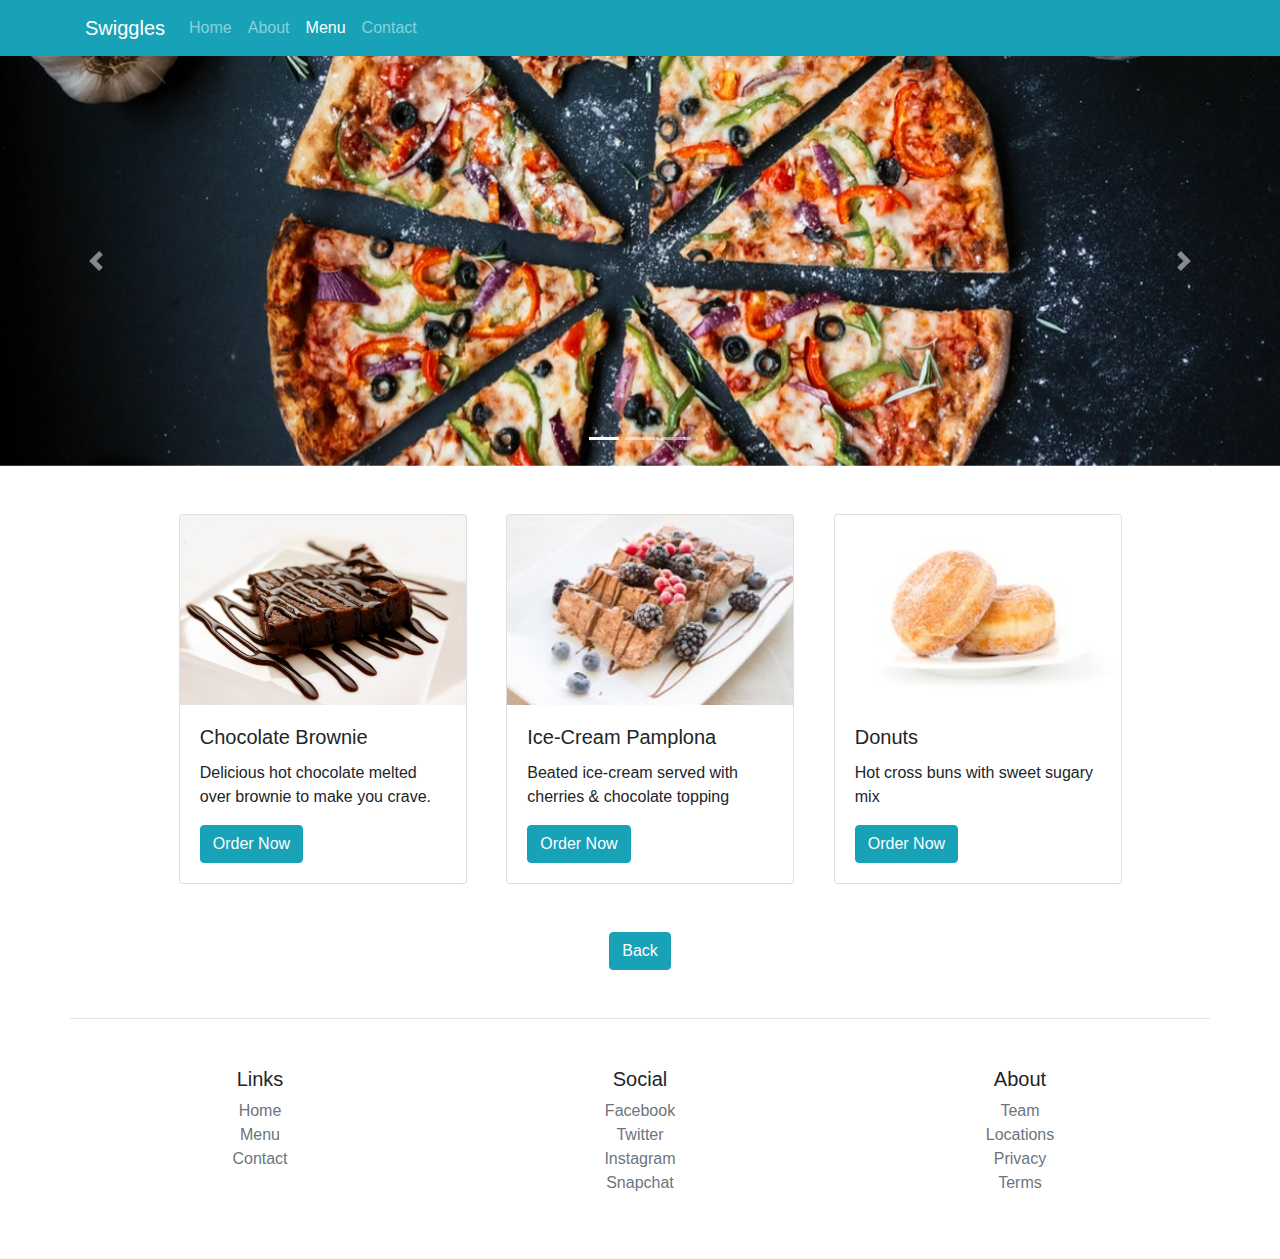
<file: dessert.html>
<!Doctype html>
<html>
  <head>
    <meta charset="utf-8" />
    <title>Swiggles: Menu - Your best online food stop to end your hunger with delight</title>
    <meta name="viewport" content="width=device-width, initial-scale=1, shrink-to-fit=no">
    <!-- Bootstrap core CSS -->
    <link href="/css/bootstrap.min.css" rel="stylesheet">

  </head>
  <body>
    <nav class="navbar navbar-expand-lg navbar-dark bg-info">
         <div class="container">
           <a class="navbar-brand" href="index.html">Swiggles</a>
           <button class="navbar-toggler" type="button" data-toggle="collapse" data-target="#navbarsExample07" aria-controls="navbarsExample07" aria-expanded="false" aria-label="Toggle navigation">
             <span class="navbar-toggler-icon"></span>
           </button>

           <div class="collapse navbar-collapse" id="navbarsExample07">
             <ul class="navbar-nav mr-auto">
               <li class="nav-item">
                 <a class="nav-link" href="index.html">Home</a>
               </li>
               <li class="nav-item">
                 <a class="nav-link" href="index.html">About</a>
               </li>
               <li class="nav-item active">
                 <a class="nav-link" href="menu.html">Menu<span class="sr-only">(current)</span></a>
               </li>
               <li class="nav-item">
                 <a class="nav-link" href="contact.html">Contact</a>
               </li>
             </ul>
           </div>
         </div>
       </nav>


       <div id="carouselExampleIndicators" class="carousel slide" data-ride="carousel">
        <ol class="carousel-indicators">
          <li data-target="#carouselExampleIndicators" data-slide-to="0" class="active"></li>
          <li data-target="#carouselExampleIndicators" data-slide-to="1"></li>
          <li data-target="#carouselExampleIndicators" data-slide-to="2"></li>
        </ol>
        <div class="carousel-inner">
          <div class="carousel-item active">
            <img class="d-block w-100" src="img/pizza.jpeg" alt="Pizza">
          </div>
          <div class="carousel-item">
            <img class="d-block w-100" src="img/roll.jpeg" alt="Salmon Roll">
          </div>
          <div class="carousel-item">
            <img class="d-block w-100" src="img/dish.jpeg" alt="Dish">
          </div>
        </div>
        <a class="carousel-control-prev" href="#carouselExampleIndicators" role="button" data-slide="prev">
          <span class="carousel-control-prev-icon" aria-hidden="true"></span>
          <span class="sr-only">Previous</span>
        </a>
        <a class="carousel-control-next" href="#carouselExampleIndicators" role="button" data-slide="next">
          <span class="carousel-control-next-icon" aria-hidden="true"></span>
          <span class="sr-only">Next</span>
        </a>
        </div>

        <div class="card-deck justify-content-center align-items-center">
          <div class="col-3 pt-5 pb-5">
            <div class="card" style="width: 18rem">
              <img class="card-img-top" src="img/brownie.jpeg" alt="Brownie picture">
              <div class="card-body">
                <h5 class="card-title">Chocolate Brownie</h5>
                <p class="card-text">Delicious hot chocolate melted over brownie to make you crave.</p>
                <a href="#" class="btn btn-info">Order Now</a>
              </div>
            </div>
          </div>
          <div class="col-3 pt-5 pb-5">
            <div class="card" style="width: 18rem">
              <img class="card-img-top" src="img/ice-cream.jpeg" alt="Ice-Cream picture">
              <div class="card-body">
                <h5 class="card-title">Ice-Cream Pamplona</h5>
                <p class="card-text">Beated ice-cream served with cherries & chocolate topping</p>
                <a href="#" class="btn btn-info">Order Now</a>
              </div>
            </div>
          </div>
          <div class="col-3 pt-5 pb-5">
            <div class="card" style="width: 18rem">
              <img class="card-img-top" src="img/donuts.jpeg" alt="Donuts picture">
              <div class="card-body">
                <h5 class="card-title">Donuts</h5>
                <p class="card-text">Hot cross buns with sweet sugary mix</p>
                <a href="#" class="btn btn-info">Order Now</a>
              </div>
            </div>
          </div>
         </div>



         <div class="row justify-content-center align-items-center">
           <a href="menu.html" class="btn btn-info">Back</a>
         </div>


       <!-- footer code -->
       <footer class="pt-4 my-md-5 pt-md-5 border-top container text-center">
          <div class="row">
            <div class="col-6 col-md">
              <h5>Links</h5>
              <ul class="list-unstyled text-small">
                <li><a class="text-muted" href="index.html">Home</a></li>
                <li><a class="text-muted" href="menu.html">Menu</a></li>
                <li><a class="text-muted" href="contact.html">Contact</a></li>
              </ul>
            </div>
            <div class="col-6 col-md">
              <h5>Social</h5>
              <ul class="list-unstyled text-small">
                <li><a class="text-muted" href="https://www.facebook.com">Facebook</a></li>
                <li><a class="text-muted" href="https://www.twitter.com">Twitter</a></li>
                <li><a class="text-muted" href="https://www.instagram.com">Instagram</a></li>
                <li><a class="text-muted" href="https://www.snapchat.com">Snapchat</a></li>
              </ul>
            </div>
            <div class="col-6 col-md">
              <h5>About</h5>
              <ul class="list-unstyled text-small">
                <li><a class="text-muted" href="team.html">Team</a></li>
                <li><a class="text-muted" href="location.html">Locations</a></li>
                <li><a class="text-muted" href="#">Privacy</a></li>
                <li><a class="text-muted" href="#">Terms</a></li>
              </ul>
            </div>
          </div>
        </footer>


    <!-- Bootstrap core JavaScript
    ================================================== -->
    <!-- Placed at the end of the document so the pages load faster -->
    <script src="https://ajax.googleapis.com/ajax/libs/jquery/1.12.4/jquery.min.js"></script>
    <script>window.jQuery || document.write('<script src="../../assets/js/vendor/jquery.min.js"><\/script>')</script>
    <script src="/js/bootstrap.min.js"></script>
  </body>
</html>
</file>
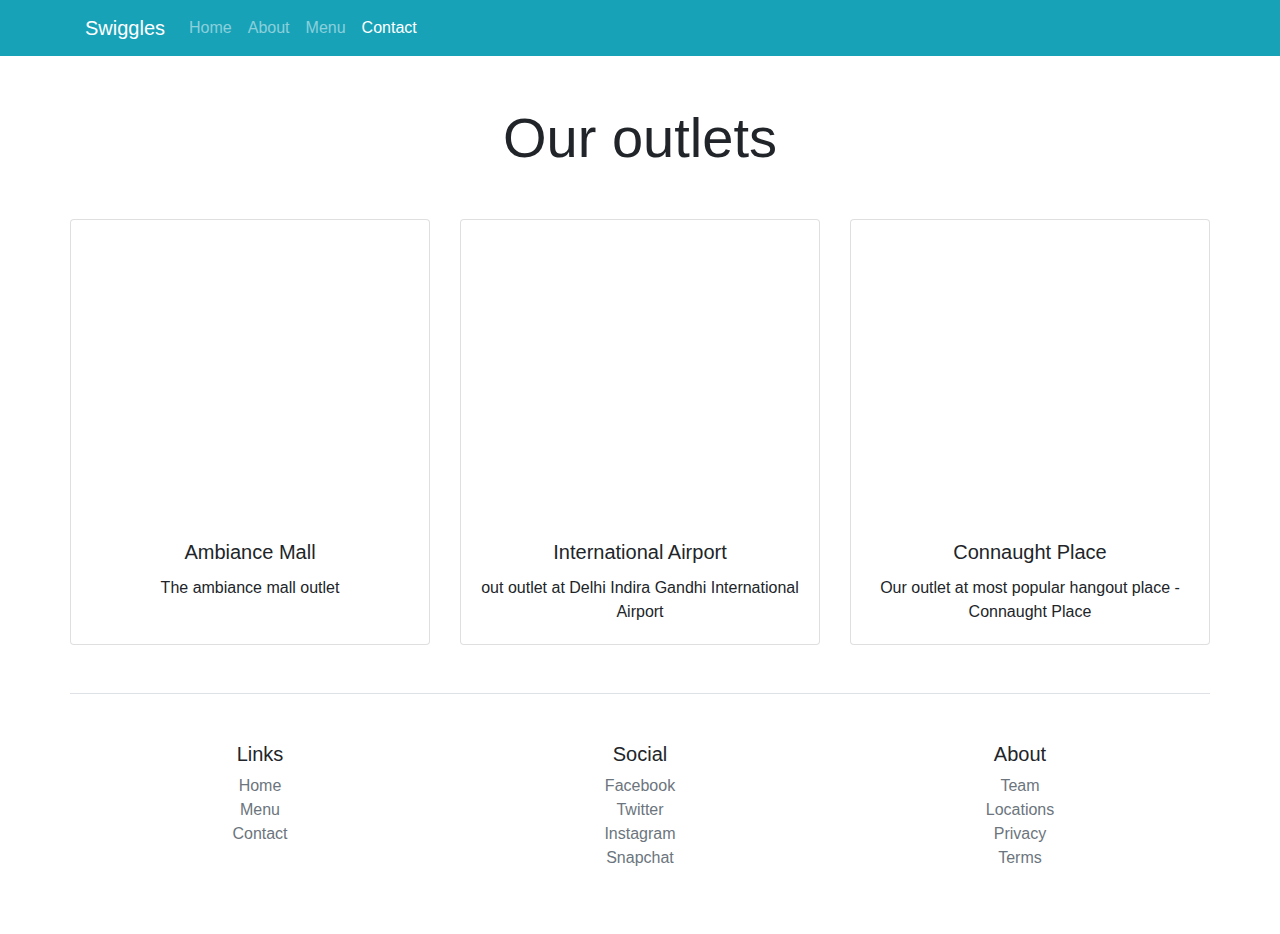
<file: location.html>
<!Doctype html>
<html>
  <head>
    <meta charset="utf-8" />
    <title>Swiggles: Contact Us - Your best online food stop to end your hunger with delight</title>
    <meta name="viewport" content="width=device-width, initial-scale=1, shrink-to-fit=no">
    <!-- Bootstrap core CSS -->
    <link href="/css/bootstrap.min.css" rel="stylesheet">

  </head>
  <body>
    <nav class="navbar navbar-expand-lg navbar-dark bg-info">
         <div class="container">
           <a class="navbar-brand" href="index.html">Swiggles</a>
           <button class="navbar-toggler" type="button" data-toggle="collapse" data-target="#navbarsExample07" aria-controls="navbarsExample07" aria-expanded="false" aria-label="Toggle navigation">
             <span class="navbar-toggler-icon"></span>
           </button>

           <div class="collapse navbar-collapse" id="navbarsExample07">
             <ul class="navbar-nav mr-auto">
               <li class="nav-item">
                 <a class="nav-link" href="index.html">Home</a>
               </li>
               <li class="nav-item">
                 <a class="nav-link" href="index.html">About</a>
               </li>
               <li class="nav-item">
                 <a class="nav-link" href="menu.html">Menu</a>
               </li>
               <li class="nav-item active">
                 <a class="nav-link" href="contact.html">Contact<span class="sr-only">(current)</span></a>
               </li>
             </ul>
           </div>
         </div>
       </nav>

       <div class="container pt-5 text-center">
         <div class="row">
           <div class="col display-4">
             Our outlets
           </div>
         </div>
         <div class="row pt-5">
           <div class="card-deck">
             <div class="card">
              <iframe src="https://www.google.com/maps/embed?pb=!1m18!1m12!1m3!1d11793.882009986373!2d77.08429552593095!3d28.499353425636123!2m3!1f0!2f0!3f0!3m2!1i1024!2i768!4f13.1!3m3!1m2!1s0x0%3A0x9300aa642c31b663!2sKFC!5e0!3m2!1sen!2sin!4v1517491604674" width="360" height="300" frameborder="0" style="border:0" allowfullscreen></iframe>
               <div class="card-body">
                 <h5 class="card-title">Ambiance Mall</h5>
                 <p class="card-text">The ambiance mall outlet</p>
               </div>
             </div>
             <div class="card">
               <iframe src="https://www.google.com/maps/embed?pb=!1m18!1m12!1m3!1d94336.14481854673!2d77.06785257334019!3d28.51602671071224!2m3!1f0!2f0!3f0!3m2!1i1024!2i768!4f13.1!3m3!1m2!1s0x0%3A0x7848e0668c47e315!2sKFC!5e0!3m2!1sen!2sin!4v1517491960278" width="360" height="300" frameborder="0" style="border:0" allowfullscreen></iframe>
               <div class="card-body">
                 <h5 class="card-title">International Airport</h5>
                 <p class="card-text">out outlet at Delhi Indira Gandhi International Airport</p>
               </div>
             </div>
             <div class="card">
               <iframe src="https://www.google.com/maps/embed?pb=!1m18!1m12!1m3!1d3502.000604488256!2d77.21814925075316!3d28.62974398233266!2m3!1f0!2f0!3f0!3m2!1i1024!2i768!4f13.1!3m3!1m2!1s0x390cfd367c2c0733%3A0xcb8193a7d5a3e5d8!2sKFC!5e0!3m2!1sen!2sin!4v1517492056352" width="360" height="300" frameborder="0" style="border:0" allowfullscreen></iframe>
               <div class="card-body">
                 <h5 class="card-title">Connaught Place</h5>
                 <p class="card-text">Our outlet at most popular hangout place - Connaught Place</p>
               </div>
             </div>
           </div>
         </div>
       </div>


       <!-- footer code -->
       <footer class="pt-4 my-md-5 pt-md-5 border-top container text-center">
          <div class="row">
            <div class="col-6 col-md">
              <h5>Links</h5>
              <ul class="list-unstyled text-small">
                <li><a class="text-muted" href="index.html">Home</a></li>
                <li><a class="text-muted" href="menu.html">Menu</a></li>
                <li><a class="text-muted" href="contact.html">Contact</a></li>
              </ul>
            </div>
            <div class="col-6 col-md">
              <h5>Social</h5>
              <ul class="list-unstyled text-small">
                <li><a class="text-muted" href="https://www.facebook.com">Facebook</a></li>
                <li><a class="text-muted" href="https://www.twitter.com">Twitter</a></li>
                <li><a class="text-muted" href="https://www.instagram.com">Instagram</a></li>
                <li><a class="text-muted" href="https://www.snapchat.com">Snapchat</a></li>
              </ul>
            </div>
            <div class="col-6 col-md">
              <h5>About</h5>
              <ul class="list-unstyled text-small">
                <li><a class="text-muted" href="team.html">Team</a></li>
                <li><a class="text-muted" href="location.html">Locations</a></li>
                <li><a class="text-muted" href="#">Privacy</a></li>
                <li><a class="text-muted" href="#">Terms</a></li>
              </ul>
            </div>
          </div>
        </footer>


    <!-- Bootstrap core JavaScript
    ================================================== -->
    <!-- Placed at the end of the document so the pages load faster -->
    <script src="https://ajax.googleapis.com/ajax/libs/jquery/1.12.4/jquery.min.js"></script>
    <script>window.jQuery || document.write('<script src="../../assets/js/vendor/jquery.min.js"><\/script>')</script>
    <script src="/js/bootstrap.min.js"></script>
  </body>
</html>
</file>
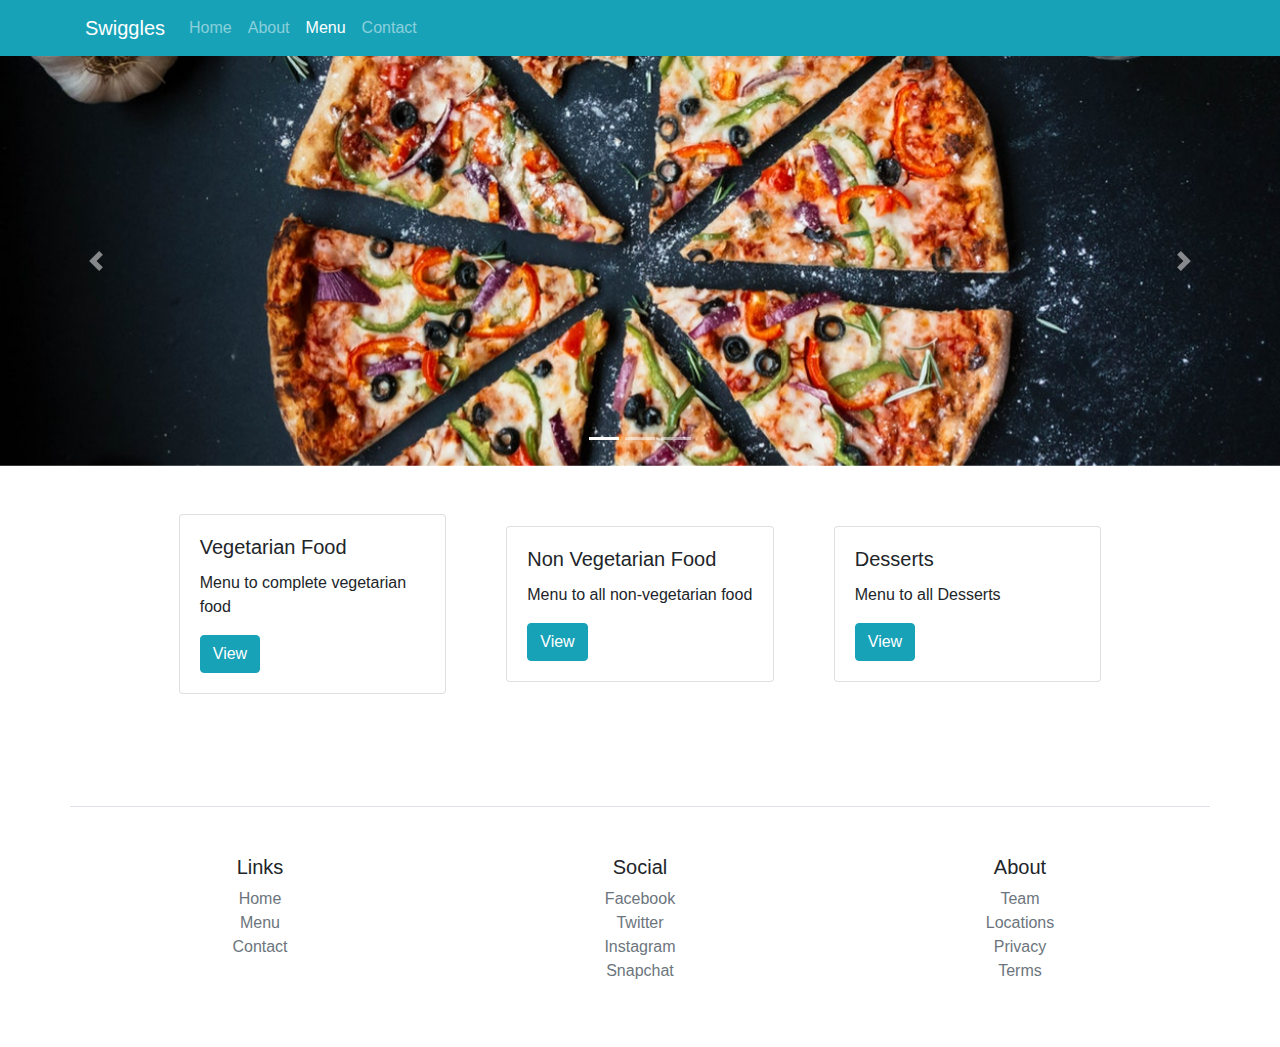
<file: menu.html>
<!Doctype html>
<html>
  <head>
    <meta charset="utf-8" />
    <title>Swiggles: Menu - Your best online food stop to end your hunger with delight</title>
    <meta name="viewport" content="width=device-width, initial-scale=1, shrink-to-fit=no">

    <!-- Bootstrap core CSS -->
    <link href="/css/bootstrap.min.css" rel="stylesheet">

  </head>
  <body>
    <nav class="navbar navbar-expand-lg navbar-dark bg-info">
         <div class="container">
           <a class="navbar-brand" href="index.html">Swiggles</a>
           <button class="navbar-toggler" type="button" data-toggle="collapse" data-target="#navbarsExample07" aria-controls="navbarsExample07" aria-expanded="false" aria-label="Toggle navigation">
             <span class="navbar-toggler-icon"></span>
           </button>

           <div class="collapse navbar-collapse" id="navbarsExample07">
             <ul class="navbar-nav mr-auto">
               <li class="nav-item">
                 <a class="nav-link" href="index.html">Home</a>
               </li>
               <li class="nav-item">
                 <a class="nav-link" href="index.html">About</a>
               </li>
               <li class="nav-item active">
                 <a class="nav-link" href="menu.html">Menu<span class="sr-only">(current)</span></a>
               </li>
               <li class="nav-item">
                 <a class="nav-link" href="contact.html">Contact</a>
               </li>
             </ul>
           </div>
         </div>
       </nav>


       <div id="carouselExampleIndicators" class="carousel slide" data-ride="carousel">
        <ol class="carousel-indicators">
          <li data-target="#carouselExampleIndicators" data-slide-to="0" class="active"></li>
          <li data-target="#carouselExampleIndicators" data-slide-to="1"></li>
          <li data-target="#carouselExampleIndicators" data-slide-to="2"></li>
        </ol>
        <div class="carousel-inner">
          <div class="carousel-item active">
            <img class="d-block w-100" src="img/pizza.jpeg" alt="Pizza">
          </div>
          <div class="carousel-item">
            <img class="d-block w-100" src="img/roll.jpeg" alt="Salmon Roll">
          </div>
          <div class="carousel-item">
            <img class="d-block w-100" src="img/dish.jpeg" alt="Dish">
          </div>
        </div>
        <a class="carousel-control-prev" href="#carouselExampleIndicators" role="button" data-slide="prev">
          <span class="carousel-control-prev-icon" aria-hidden="true"></span>
          <span class="sr-only">Previous</span>
        </a>
        <a class="carousel-control-next" href="#carouselExampleIndicators" role="button" data-slide="next">
          <span class="carousel-control-next-icon" aria-hidden="true"></span>
          <span class="sr-only">Next</span>
        </a>
        </div>

        <div class="card-deck justify-content-center align-items-center">
           <div class="col-3 pt-5 pb-5">
            <div class="card mb-3" style="max-width: 18rem;">
             <div class="card-body">
               <h5 class="card-title">Vegetarian Food</h5>
               <p class="card-text">Menu to complete vegetarian food</p>
               <a href="veg.html" class="btn btn-info">View</a>
             </div>
            </div>
           </div>
           <div class="col-3 pt-5 pb-5">
            <div class="card mb-3" style="max-width: 18rem;">
             <div class="card-body">
               <h5 class="card-title">Non Vegetarian Food</h5>
               <p class="card-text">Menu to all non-vegetarian food</p>
               <a href="nonveg.html" class="btn btn-info">View</a>
             </div>
            </div>
           </div>
           <div class="col-3 pt-5 pb-5">
            <div class="card mb-3" style="max-width: 18rem;">
             <div class="card-body">
               <h5 class="card-title">Desserts</h5>
               <p class="card-text">Menu to all Desserts</p>
               <a href="dessert" class="btn btn-info">View</a>
             </div>
            </div>
           </div>
         </div>


       <!-- footer code -->
       <footer class="pt-4 my-md-5 pt-md-5 border-top container text-center">
          <div class="row">
            <div class="col-6 col-md">
              <h5>Links</h5>
              <ul class="list-unstyled text-small">
                <li><a class="text-muted" href="index.html">Home</a></li>
                <li><a class="text-muted" href="menu.html">Menu</a></li>
                <li><a class="text-muted" href="contact.html">Contact</a></li>
              </ul>
            </div>
            <div class="col-6 col-md">
              <h5>Social</h5>
              <ul class="list-unstyled text-small">
                <li><a class="text-muted" href="https://www.facebook.com">Facebook</a></li>
                <li><a class="text-muted" href="https://www.twitter.com">Twitter</a></li>
                <li><a class="text-muted" href="https://www.instagram.com">Instagram</a></li>
                <li><a class="text-muted" href="https://www.snapchat.com">Snapchat</a></li>
              </ul>
            </div>
            <div class="col-6 col-md">
              <h5>About</h5>
              <ul class="list-unstyled text-small">
                <li><a class="text-muted" href="team.html">Team</a></li>
                <li><a class="text-muted" href="location.html">Locations</a></li>
                <li><a class="text-muted" href="#">Privacy</a></li>
                <li><a class="text-muted" href="#">Terms</a></li>
              </ul>
            </div>
          </div>
        </footer>


    <!-- Bootstrap core JavaScript
    ================================================== -->
    <!-- Placed at the end of the document so the pages load faster -->
    <script src="https://ajax.googleapis.com/ajax/libs/jquery/1.12.4/jquery.min.js"></script>
    <script>window.jQuery || document.write('<script src="../../assets/js/vendor/jquery.min.js"><\/script>')</script>
    <script src="/js/bootstrap.min.js"></script>
  </body>
</html>
</file>
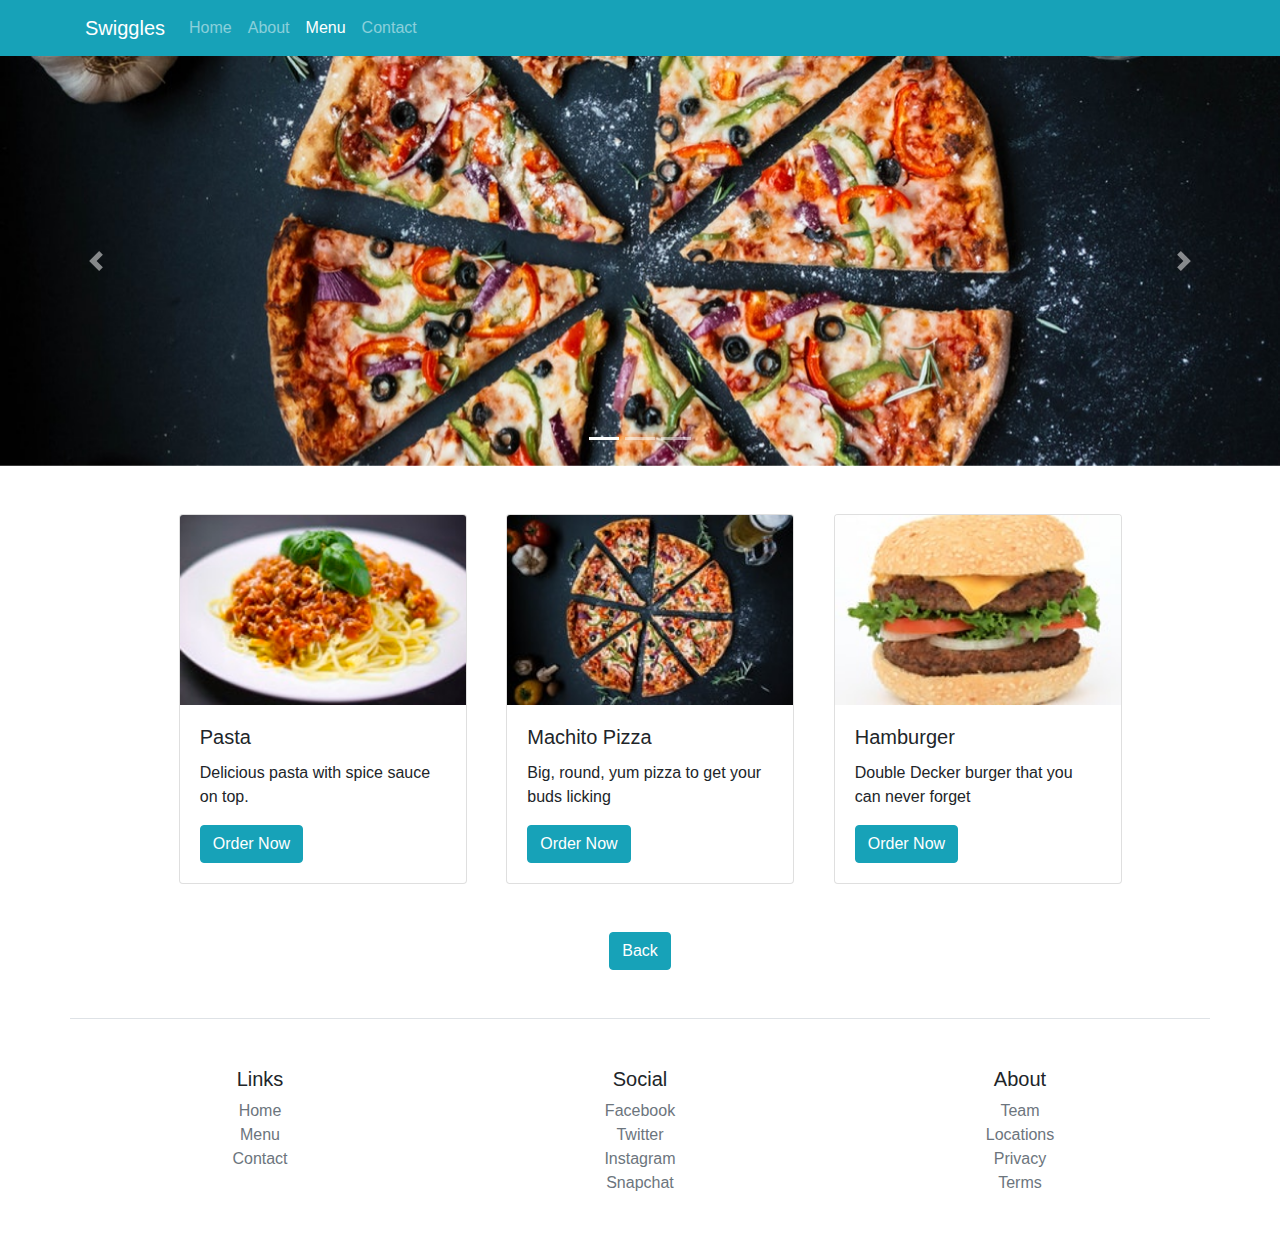
<file: non-veg.html>
<!Doctype html>
<html>
  <head>
    <meta charset="utf-8" />
    <title>Swiggles: Menu - Your best online food stop to end your hunger with delight</title>

    <!-- Bootstrap core CSS -->
    <link href="/css/bootstrap.min.css" rel="stylesheet">

  </head>
  <body>
    <nav class="navbar navbar-expand-lg navbar-dark bg-info">
         <div class="container">
           <a class="navbar-brand" href="index.html">Swiggles</a>
           <button class="navbar-toggler" type="button" data-toggle="collapse" data-target="#navbarsExample07" aria-controls="navbarsExample07" aria-expanded="false" aria-label="Toggle navigation">
             <span class="navbar-toggler-icon"></span>
           </button>

           <div class="collapse navbar-collapse" id="navbarsExample07">
             <ul class="navbar-nav mr-auto">
               <li class="nav-item">
                 <a class="nav-link" href="index.html">Home</a>
               </li>
               <li class="nav-item">
                 <a class="nav-link" href="index.html">About</a>
               </li>
               <li class="nav-item active">
                 <a class="nav-link" href="menu.html">Menu<span class="sr-only">(current)</span></a>
               </li>
               <li class="nav-item">
                 <a class="nav-link" href="contact.html">Contact</a>
               </li>
             </ul>
           </div>
         </div>
       </nav>


       <div id="carouselExampleIndicators" class="carousel slide" data-ride="carousel">
        <ol class="carousel-indicators">
          <li data-target="#carouselExampleIndicators" data-slide-to="0" class="active"></li>
          <li data-target="#carouselExampleIndicators" data-slide-to="1"></li>
          <li data-target="#carouselExampleIndicators" data-slide-to="2"></li>
        </ol>
        <div class="carousel-inner">
          <div class="carousel-item active">
            <img class="d-block w-100" src="img/pizza.jpeg" alt="Pizza">
          </div>
          <div class="carousel-item">
            <img class="d-block w-100" src="img/roll.jpeg" alt="Salmon Roll">
          </div>
          <div class="carousel-item">
            <img class="d-block w-100" src="img/dish.jpeg" alt="Dish">
          </div>
        </div>
        <a class="carousel-control-prev" href="#carouselExampleIndicators" role="button" data-slide="prev">
          <span class="carousel-control-prev-icon" aria-hidden="true"></span>
          <span class="sr-only">Previous</span>
        </a>
        <a class="carousel-control-next" href="#carouselExampleIndicators" role="button" data-slide="next">
          <span class="carousel-control-next-icon" aria-hidden="true"></span>
          <span class="sr-only">Next</span>
        </a>
        </div>

        <div class="card-deck justify-content-center align-items-center">
          <div class="col-3 pt-5 pb-5">
            <div class="card" style="width: 18rem">
              <img class="card-img-top" src="img/pasta.jpg" alt="Pasta picture">
              <div class="card-body">
                <h5 class="card-title">Pasta</h5>
                <p class="card-text">Delicious pasta with spice sauce on top.</p>
                <a href="#" class="btn btn-info">Order Now</a>
              </div>
            </div>
          </div>
          <div class="col-3 pt-5 pb-5">
            <div class="card" style="width: 18rem">
              <img class="card-img-top" src="img/pizza-menu.jpeg" alt="Pizza picture">
              <div class="card-body">
                <h5 class="card-title">Machito Pizza</h5>
                <p class="card-text">Big, round, yum pizza to get your buds licking</p>
                <a href="#" class="btn btn-info">Order Now</a>
              </div>
            </div>
          </div>
          <div class="col-3 pt-5 pb-5">
            <div class="card" style="width: 18rem">
              <img class="card-img-top" src="img/hamburger.jpeg" alt="Hamburger picture">
              <div class="card-body">
                <h5 class="card-title">Hamburger</h5>
                <p class="card-text">Double Decker burger that you can never forget</p>
                <a href="#" class="btn btn-info">Order Now</a>
              </div>
            </div>
          </div>
         </div>



         <div class="row justify-content-center align-items-center">
           <a href="menu.html" class="btn btn-info">Back</a>
         </div>


       <!-- footer code -->
       <footer class="pt-4 my-md-5 pt-md-5 border-top container text-center">
          <div class="row">
            <div class="col-6 col-md">
              <h5>Links</h5>
              <ul class="list-unstyled text-small">
                <li><a class="text-muted" href="index.html">Home</a></li>
                <li><a class="text-muted" href="menu.html">Menu</a></li>
                <li><a class="text-muted" href="contact.html">Contact</a></li>
              </ul>
            </div>
            <div class="col-6 col-md">
              <h5>Social</h5>
              <ul class="list-unstyled text-small">
                <li><a class="text-muted" href="https://www.facebook.com">Facebook</a></li>
                <li><a class="text-muted" href="https://www.twitter.com">Twitter</a></li>
                <li><a class="text-muted" href="https://www.instagram.com">Instagram</a></li>
                <li><a class="text-muted" href="https://www.snapchat.com">Snapchat</a></li>
              </ul>
            </div>
            <div class="col-6 col-md">
              <h5>About</h5>
              <ul class="list-unstyled text-small">
                <li><a class="text-muted" href="team.html">Team</a></li>
                <li><a class="text-muted" href="location.html">Locations</a></li>
                <li><a class="text-muted" href="#">Privacy</a></li>
                <li><a class="text-muted" href="#">Terms</a></li>
              </ul>
            </div>
          </div>
        </footer>


    <!-- Bootstrap core JavaScript
    ================================================== -->
    <!-- Placed at the end of the document so the pages load faster -->
    <script src="https://ajax.googleapis.com/ajax/libs/jquery/1.12.4/jquery.min.js"></script>
    <script>window.jQuery || document.write('<script src="../../assets/js/vendor/jquery.min.js"><\/script>')</script>
    <script src="/js/bootstrap.min.js"></script>
  </body>
</html>
</file>
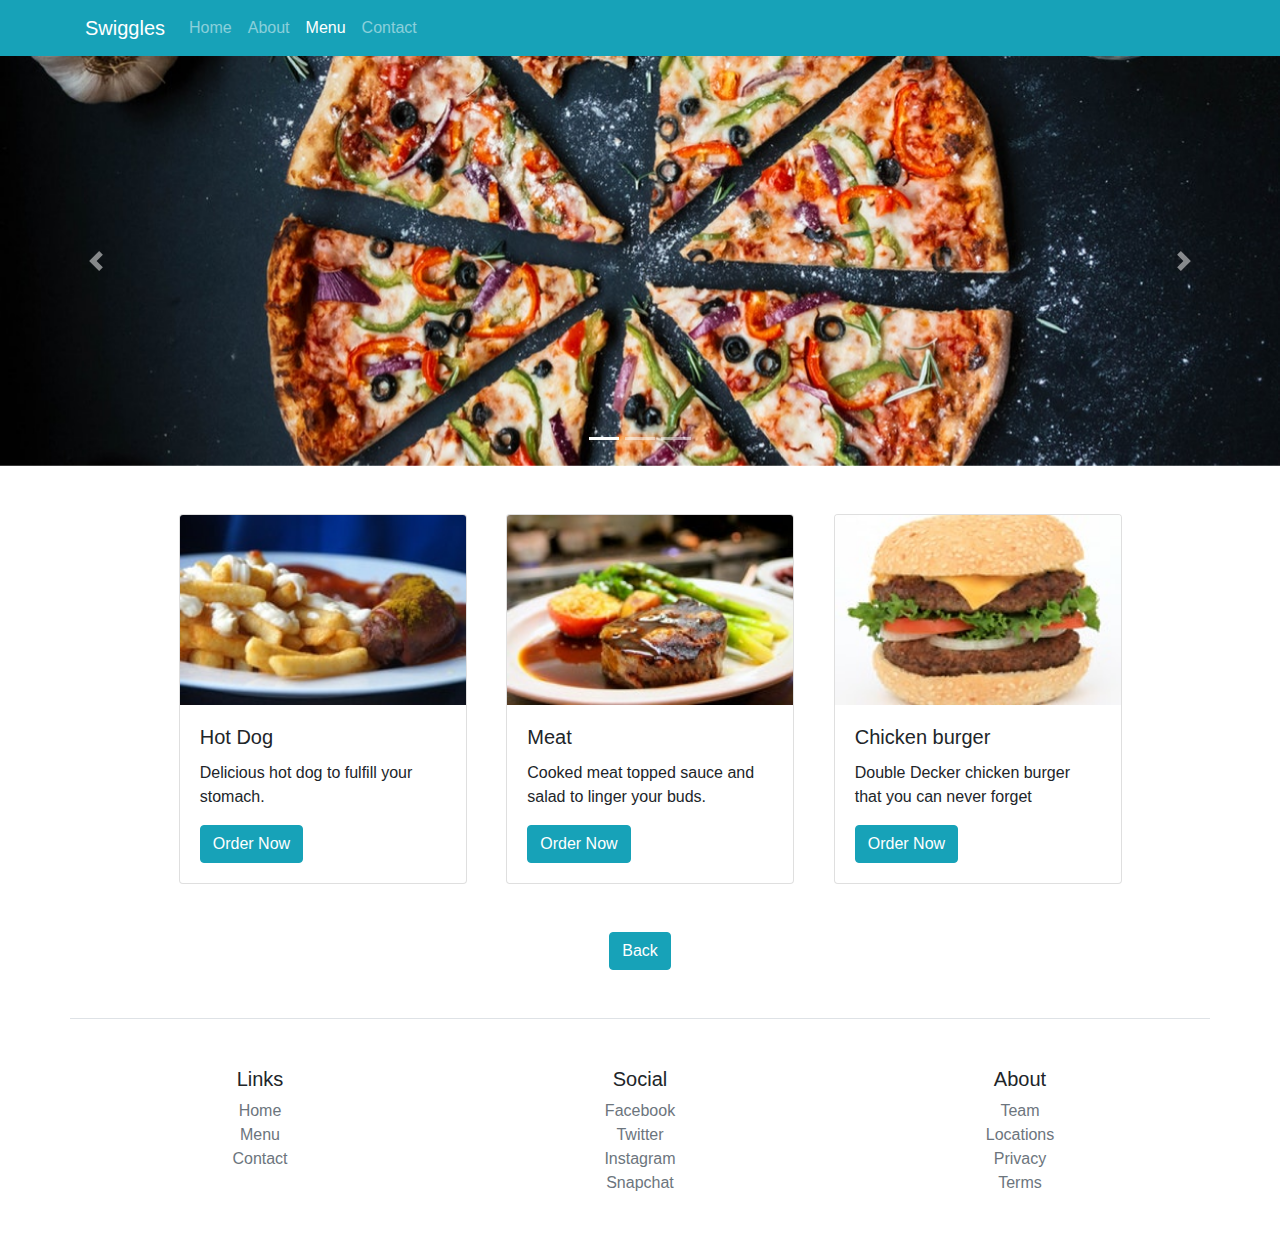
<file: nonveg.html>
<!Doctype html>
<html>
  <head>
    <meta charset="utf-8" />
    <title>Swiggles: Menu - Your best online food stop to end your hunger with delight</title>
    <meta name="viewport" content="width=device-width, initial-scale=1, shrink-to-fit=no">

    <!-- Bootstrap core CSS -->
    <link href="/css/bootstrap.min.css" rel="stylesheet">

  </head>
  <body>
    <nav class="navbar navbar-expand-lg navbar-dark bg-info">
         <div class="container">
           <a class="navbar-brand" href="index.html">Swiggles</a>
           <button class="navbar-toggler" type="button" data-toggle="collapse" data-target="#navbarsExample07" aria-controls="navbarsExample07" aria-expanded="false" aria-label="Toggle navigation">
             <span class="navbar-toggler-icon"></span>
           </button>

           <div class="collapse navbar-collapse" id="navbarsExample07">
             <ul class="navbar-nav mr-auto">
               <li class="nav-item">
                 <a class="nav-link" href="index.html">Home</a>
               </li>
               <li class="nav-item">
                 <a class="nav-link" href="index.html">About</a>
               </li>
               <li class="nav-item active">
                 <a class="nav-link" href="menu.html">Menu<span class="sr-only">(current)</span></a>
               </li>
               <li class="nav-item">
                 <a class="nav-link" href="contact.html">Contact</a>
               </li>
             </ul>
           </div>
         </div>
       </nav>


       <div id="carouselExampleIndicators" class="carousel slide" data-ride="carousel">
        <ol class="carousel-indicators">
          <li data-target="#carouselExampleIndicators" data-slide-to="0" class="active"></li>
          <li data-target="#carouselExampleIndicators" data-slide-to="1"></li>
          <li data-target="#carouselExampleIndicators" data-slide-to="2"></li>
        </ol>
        <div class="carousel-inner">
          <div class="carousel-item active">
            <img class="d-block w-100" src="img/pizza.jpeg" alt="Pizza">
          </div>
          <div class="carousel-item">
            <img class="d-block w-100" src="img/roll.jpeg" alt="Salmon Roll">
          </div>
          <div class="carousel-item">
            <img class="d-block w-100" src="img/dish.jpeg" alt="Dish">
          </div>
        </div>
        <a class="carousel-control-prev" href="#carouselExampleIndicators" role="button" data-slide="prev">
          <span class="carousel-control-prev-icon" aria-hidden="true"></span>
          <span class="sr-only">Previous</span>
        </a>
        <a class="carousel-control-next" href="#carouselExampleIndicators" role="button" data-slide="next">
          <span class="carousel-control-next-icon" aria-hidden="true"></span>
          <span class="sr-only">Next</span>
        </a>
        </div>

        <div class="card-deck justify-content-center align-items-center">
          <div class="col-3 pt-5 pb-5">
            <div class="card" style="width: 18rem">
              <img class="card-img-top" src="img/hotdog.jpeg" alt="Pasta picture">
              <div class="card-body">
                <h5 class="card-title">Hot Dog</h5>
                <p class="card-text">Delicious hot dog to fulfill your stomach.</p>
                <a href="#" class="btn btn-info">Order Now</a>
              </div>
            </div>
          </div>
          <div class="col-3 pt-5 pb-5">
            <div class="card" style="width: 18rem">
              <img class="card-img-top" src="img/meat.jpeg" alt="Pizza picture">
              <div class="card-body">
                <h5 class="card-title">Meat</h5>
                <p class="card-text">Cooked meat topped sauce and salad to linger your buds.</p>
                <a href="#" class="btn btn-info">Order Now</a>
              </div>
            </div>
          </div>
          <div class="col-3 pt-5 pb-5">
            <div class="card" style="width: 18rem">
              <img class="card-img-top" src="img/hamburger.jpeg" alt="Hamburger picture">
              <div class="card-body">
                <h5 class="card-title">Chicken burger</h5>
                <p class="card-text">Double Decker chicken burger that you can never forget</p>
                <a href="#" class="btn btn-info">Order Now</a>
              </div>
            </div>
          </div>
         </div>



         <div class="row justify-content-center align-items-center">
           <a href="menu.html" class="btn btn-info">Back</a>
         </div>


       <!-- footer code -->
       <footer class="pt-4 my-md-5 pt-md-5 border-top container text-center">
          <div class="row">
            <div class="col-6 col-md">
              <h5>Links</h5>
              <ul class="list-unstyled text-small">
                <li><a class="text-muted" href="index.html">Home</a></li>
                <li><a class="text-muted" href="menu.html">Menu</a></li>
                <li><a class="text-muted" href="contact.html">Contact</a></li>
              </ul>
            </div>
            <div class="col-6 col-md">
              <h5>Social</h5>
              <ul class="list-unstyled text-small">
                <li><a class="text-muted" href="https://www.facebook.com">Facebook</a></li>
                <li><a class="text-muted" href="https://www.twitter.com">Twitter</a></li>
                <li><a class="text-muted" href="https://www.instagram.com">Instagram</a></li>
                <li><a class="text-muted" href="https://www.snapchat.com">Snapchat</a></li>
              </ul>
            </div>
            <div class="col-6 col-md">
              <h5>About</h5>
              <ul class="list-unstyled text-small">
                <li><a class="text-muted" href="team.html">Team</a></li>
                <li><a class="text-muted" href="location.html">Locations</a></li>
                <li><a class="text-muted" href="#">Privacy</a></li>
                <li><a class="text-muted" href="#">Terms</a></li>
              </ul>
            </div>
          </div>
        </footer>


    <!-- Bootstrap core JavaScript
    ================================================== -->
    <!-- Placed at the end of the document so the pages load faster -->
    <script src="https://ajax.googleapis.com/ajax/libs/jquery/1.12.4/jquery.min.js"></script>
    <script>window.jQuery || document.write('<script src="../../assets/js/vendor/jquery.min.js"><\/script>')</script>
    <script src="/js/bootstrap.min.js"></script>
  </body>
</html>
</file>
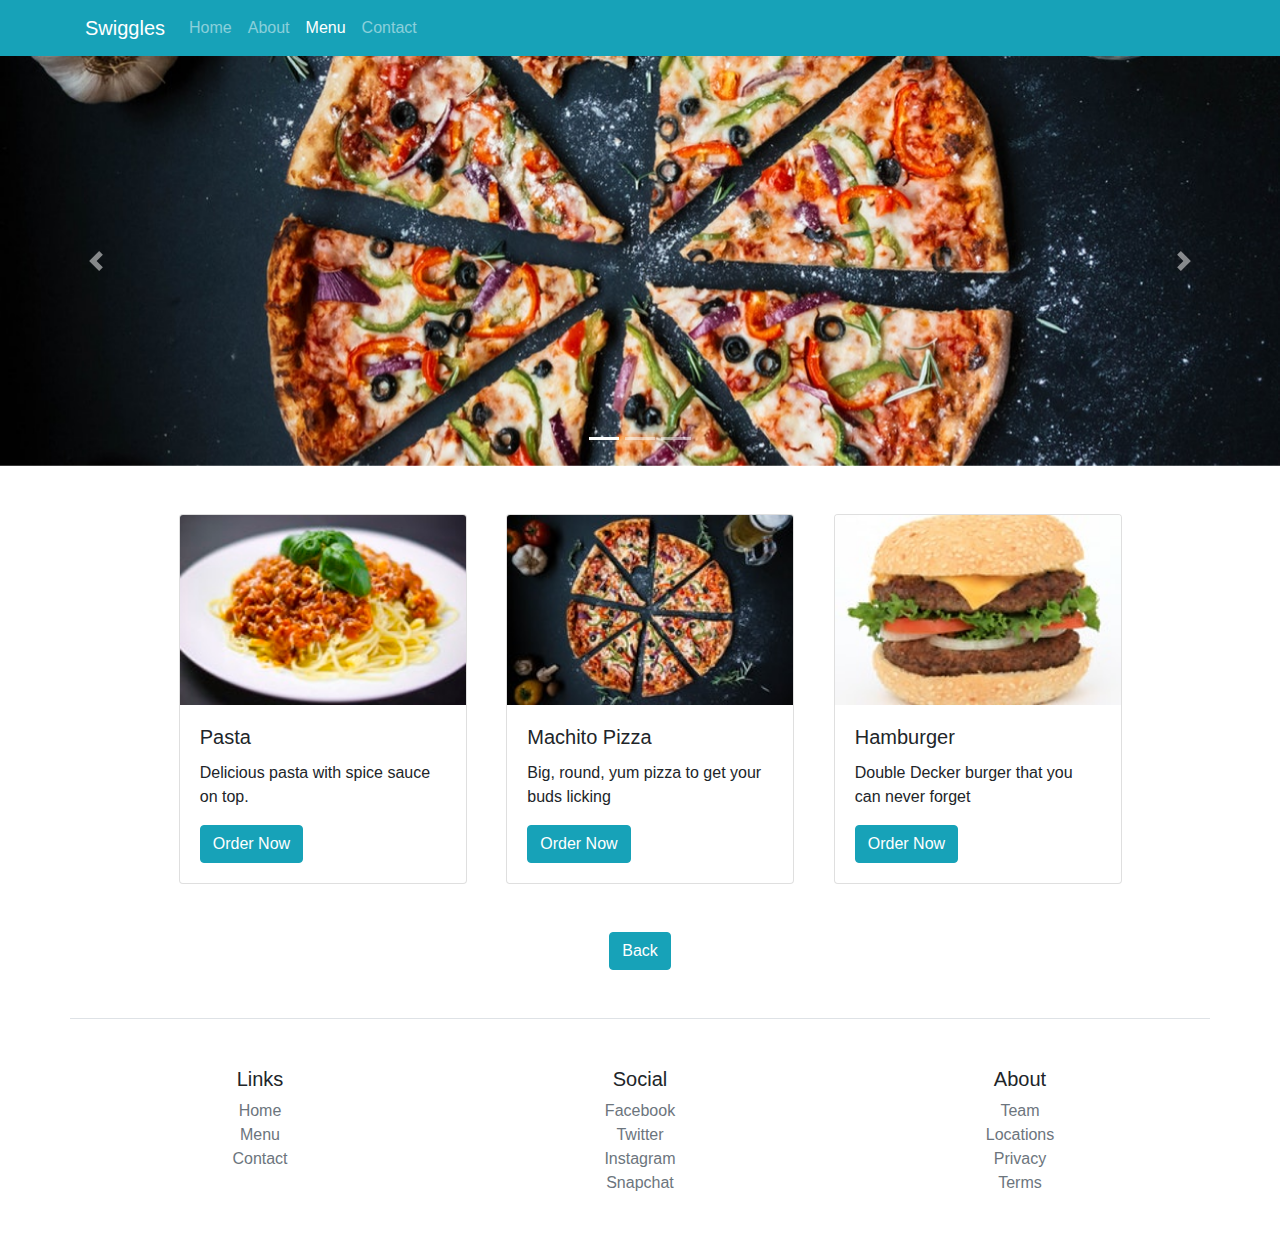
<file: veg.html>
<!Doctype html>
<html>
  <head>
    <meta charset="utf-8" />
    <title>Swiggles: Menu - Your best online food stop to end your hunger with delight</title>
    <meta name="viewport" content="width=device-width, initial-scale=1, shrink-to-fit=no">
    <!-- Bootstrap core CSS -->
    <link href="/css/bootstrap.min.css" rel="stylesheet">

  </head>
  <body>
    <nav class="navbar navbar-expand-lg navbar-dark bg-info">
         <div class="container">
           <a class="navbar-brand" href="index.html">Swiggles</a>
           <button class="navbar-toggler" type="button" data-toggle="collapse" data-target="#navbarsExample07" aria-controls="navbarsExample07" aria-expanded="false" aria-label="Toggle navigation">
             <span class="navbar-toggler-icon"></span>
           </button>

           <div class="collapse navbar-collapse" id="navbarsExample07">
             <ul class="navbar-nav mr-auto">
               <li class="nav-item">
                 <a class="nav-link" href="index.html">Home</a>
               </li>
               <li class="nav-item">
                 <a class="nav-link" href="index.html">About</a>
               </li>
               <li class="nav-item active">
                 <a class="nav-link" href="menu.html">Menu<span class="sr-only">(current)</span></a>
               </li>
               <li class="nav-item">
                 <a class="nav-link" href="contact.html">Contact</a>
               </li>
             </ul>
           </div>
         </div>
       </nav>


       <div id="carouselExampleIndicators" class="carousel slide" data-ride="carousel">
        <ol class="carousel-indicators">
          <li data-target="#carouselExampleIndicators" data-slide-to="0" class="active"></li>
          <li data-target="#carouselExampleIndicators" data-slide-to="1"></li>
          <li data-target="#carouselExampleIndicators" data-slide-to="2"></li>
        </ol>
        <div class="carousel-inner">
          <div class="carousel-item active">
            <img class="d-block w-100" src="img/pizza.jpeg" alt="Pizza">
          </div>
          <div class="carousel-item">
            <img class="d-block w-100" src="img/roll.jpeg" alt="Salmon Roll">
          </div>
          <div class="carousel-item">
            <img class="d-block w-100" src="img/dish.jpeg" alt="Dish">
          </div>
        </div>
        <a class="carousel-control-prev" href="#carouselExampleIndicators" role="button" data-slide="prev">
          <span class="carousel-control-prev-icon" aria-hidden="true"></span>
          <span class="sr-only">Previous</span>
        </a>
        <a class="carousel-control-next" href="#carouselExampleIndicators" role="button" data-slide="next">
          <span class="carousel-control-next-icon" aria-hidden="true"></span>
          <span class="sr-only">Next</span>
        </a>
        </div>

        <div class="card-deck justify-content-center align-items-center">
          <div class="col-3 pt-5 pb-5">
            <div class="card" style="width: 18rem">
              <img class="card-img-top" src="img/pasta.jpg" alt="Pasta picture">
              <div class="card-body">
                <h5 class="card-title">Pasta</h5>
                <p class="card-text">Delicious pasta with spice sauce on top.</p>
                <a href="#" class="btn btn-info">Order Now</a>
              </div>
            </div>
          </div>
          <div class="col-3 pt-5 pb-5">
            <div class="card" style="width: 18rem">
              <img class="card-img-top" src="img/pizza-menu.jpeg" alt="Pizza picture">
              <div class="card-body">
                <h5 class="card-title">Machito Pizza</h5>
                <p class="card-text">Big, round, yum pizza to get your buds licking</p>
                <a href="#" class="btn btn-info">Order Now</a>
              </div>
            </div>
          </div>
          <div class="col-3 pt-5 pb-5">
            <div class="card" style="width: 18rem">
              <img class="card-img-top" src="img/hamburger.jpeg" alt="Hamburger picture">
              <div class="card-body">
                <h5 class="card-title">Hamburger</h5>
                <p class="card-text">Double Decker burger that you can never forget</p>
                <a href="#" class="btn btn-info">Order Now</a>
              </div>
            </div>
          </div>
         </div>



         <div class="row justify-content-center align-items-center">
           <a href="menu.html" class="btn btn-info">Back</a>
         </div>


       <!-- footer code -->
       <footer class="pt-4 my-md-5 pt-md-5 border-top container text-center">
          <div class="row">
            <div class="col-6 col-md">
              <h5>Links</h5>
              <ul class="list-unstyled text-small">
                <li><a class="text-muted" href="index.html">Home</a></li>
                <li><a class="text-muted" href="menu.html">Menu</a></li>
                <li><a class="text-muted" href="contact.html">Contact</a></li>
              </ul>
            </div>
            <div class="col-6 col-md">
              <h5>Social</h5>
              <ul class="list-unstyled text-small">
                <li><a class="text-muted" href="https://www.facebook.com">Facebook</a></li>
                <li><a class="text-muted" href="https://www.twitter.com">Twitter</a></li>
                <li><a class="text-muted" href="https://www.instagram.com">Instagram</a></li>
                <li><a class="text-muted" href="https://www.snapchat.com">Snapchat</a></li>
              </ul>
            </div>
            <div class="col-6 col-md">
              <h5>About</h5>
              <ul class="list-unstyled text-small">
                <li><a class="text-muted" href="team.html">Team</a></li>
                <li><a class="text-muted" href="location.html">Locations</a></li>
                <li><a class="text-muted" href="#">Privacy</a></li>
                <li><a class="text-muted" href="#">Terms</a></li>
              </ul>
            </div>
          </div>
        </footer>


    <!-- Bootstrap core JavaScript
    ================================================== -->
    <!-- Placed at the end of the document so the pages load faster -->
    <script src="https://ajax.googleapis.com/ajax/libs/jquery/1.12.4/jquery.min.js"></script>
    <script>window.jQuery || document.write('<script src="../../assets/js/vendor/jquery.min.js"><\/script>')</script>
    <script src="/js/bootstrap.min.js"></script>
  </body>
</html>
</file>
